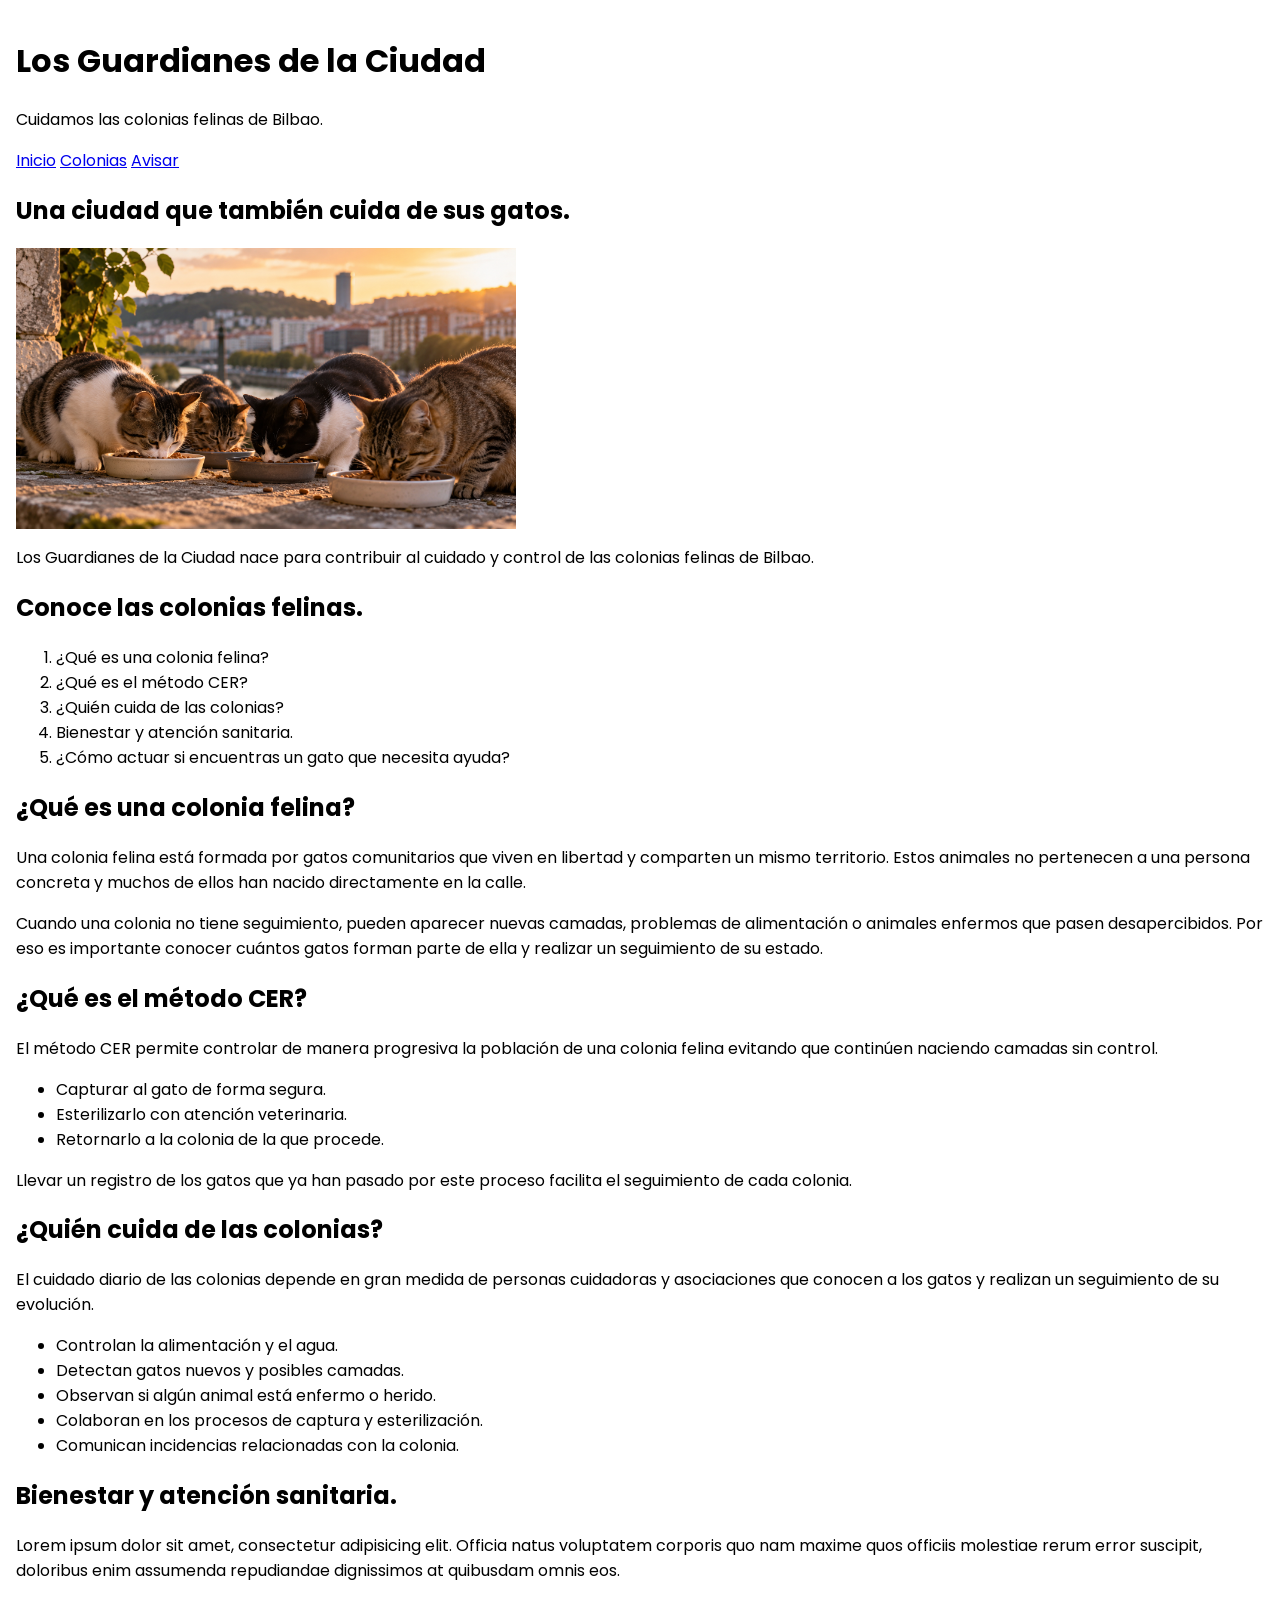
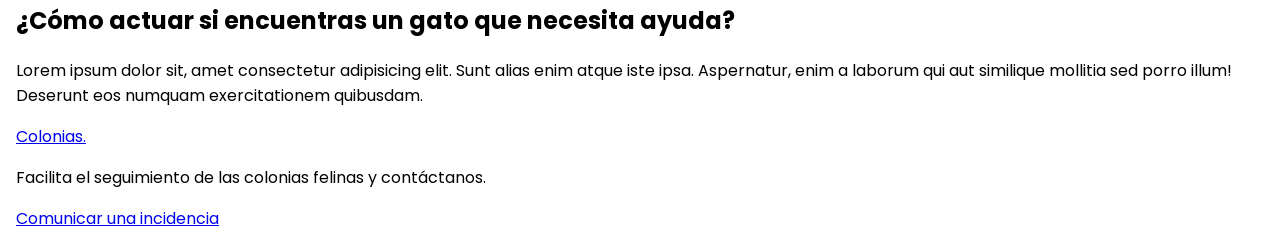
<file: index.html>
<!DOCTYPE html>
<html lang="es">

<head>
    <meta charset="UTF-8">
    <meta name="viewport" content="width=device-width, initial-scale=1.0">
    <title>LGC</title>
    <link rel="preconnect" href="https://fonts.googleapis.com">
    <link rel="preconnect" href="https://fonts.gstatic.com" crossorigin>
    <link
        href="https://fonts.googleapis.com/css2?family=Poppins:ital,wght@0,100;0,200;0,300;0,400;0,500;0,600;0,700;0,800;0,900;1,100;1,200;1,300;1,400;1,500;1,600;1,700;1,800;1,900&display=swap"
        rel="stylesheet">
    <link rel="stylesheet" href="styles.css">
</head>


<body>
    <!-- Encabezado principal y navegación común a las tres páginas -->
    <header>
        <h1>Los Guardianes de la Ciudad</h1>
        <p>Cuidamos las colonias felinas de Bilbao.</p>
        <nav>
            <a href="index.html">Inicio</a>
            <a href="colonias.html">Colonias</a>
            <a href="avisar.html">Avisar</a>
        </nav>
    </header>

    <main>
        <h2>Una ciudad que también cuida de sus gatos.</h2>

        <!-- La imagen está dentro de main para poder hacerla responsive desde CSS con el selector main img -->

        <img src="img/gatos_comiendo.png" alt="Gatos comiendo en una colonia de Bilbao">

        <p>Los Guardianes de la Ciudad nace para contribuir al cuidado y control de las colonias felinas de Bilbao.</p>

        <section>
            <!-- Índice de contenidos. Más adelante enlazará con cada sección de esta misma página -->
            <h2>
                Conoce las colonias felinas.
            </h2>

            <ol>
                <li>
                    ¿Qué es una colonia felina?
                </li>

                <li>
                    ¿Qué es el método CER?
                </li>

                <li>
                    ¿Quién cuida de las colonias?
                </li>

                <li>
                    Bienestar y atención sanitaria.
                </li>

                <li>
                    ¿Cómo actuar si encuentras un gato que necesita ayuda?
                </li>

            </ol>

        </section>

        <section>
            <!-- Información básica para explicar qué es una colonia antes de mostrar su seguimiento -->
            <h2>
                ¿Qué es una colonia felina?
            </h2>
            <p>
                Una colonia felina está formada por gatos comunitarios que viven en libertad y comparten un mismo
                territorio. Estos animales no pertenecen a una persona concreta y muchos de ellos han nacido
                directamente en la calle.
            </p>
            <p>
                Cuando una colonia no tiene seguimiento, pueden aparecer nuevas camadas, problemas de alimentación o
                animales enfermos que pasen
                desapercibidos. Por eso es importante conocer cuántos gatos forman parte de ella y realizar un
                seguimiento de su estado.
            </p>
        </section>

        <section>
            <!-- Explicación del método CER utilizado para controlar la población de las colonias -->
            <h2>
                ¿Qué es el método CER?
            </h2>
            <p>
                El método CER permite controlar de manera progresiva la población
                de una colonia felina evitando que continúen naciendo camadas sin
                control.
            </p>
            <ul>
                <li>Capturar al gato de forma segura.</li>
                <li>Esterilizarlo con atención veterinaria.</li>
                <li>Retornarlo a la colonia de la que procede.</li>
            </ul>
            <p>
                Llevar un registro de los gatos que ya han pasado por este proceso
                facilita el seguimiento de cada colonia.
            </p>
        </section>

        <section>
            <!-- Información sobre las personas y asociaciones que realizan el seguimiento de las colonias -->
            <h2>
                ¿Quién cuida de las colonias?
            </h2>
            <p>
                El cuidado diario de las colonias depende en gran medida de
                personas cuidadoras y asociaciones que conocen a los gatos y
                realizan un seguimiento de su evolución.
            </p>
            <ul>
                <li>
                    Controlan la alimentación y el agua.
                </li>
                <li>
                    Detectan gatos nuevos y posibles camadas.
                </li>
                <li>
                    Observan si algún animal está enfermo o herido.
                </li>
                <li>
                    Colaboran en los procesos de captura y esterilización.
                </li>
                <li>
                    Comunican incidencias relacionadas con la colonia.
                </li>
            </ul>
        </section>

        <section>
            <!-- Apartado dedicado al bienestar y la atención sanitaria -->
            <h2>
                Bienestar y atención sanitaria.
            </h2>
            <p>
                Lorem ipsum dolor sit amet, consectetur adipisicing elit. Officia natus voluptatem corporis quo nam
                maxime quos officiis molestiae rerum error suscipit, doloribus enim assumenda repudiandae dignissimos at
                quibusdam omnis eos.
            </p>

        </section>

        <section>
            <!-- Orientación para actuar ante un gato que necesita ayuda -->
            <h2>
                ¿Cómo actuar si encuentras un gato que necesita ayuda?
            </h2>
            <p>
                Lorem ipsum dolor sit, amet consectetur adipisicing elit. Sunt alias enim atque iste ipsa. Aspernatur,
                enim a laborum qui aut similique mollitia sed porro illum! Deserunt eos numquam exercitationem
                quibusdam.
            </p>
        </section>

        <a href="colonias.html">Colonias.</a>

    </main>

    <!-- Pie de página común con acceso rápido para comunicar incidencias -->
    <footer>
        <p>Facilita el seguimiento de las colonias felinas y contáctanos.</p>
        <a href="avisar.html">Comunicar una incidencia</a>

    </footer>

</body>


</html>
</file>
<file: styles.css>
/* HOJA DE ESTILO */

/* Base Mobile First */

body {
    margin: 0;
    padding: 16px;
    font-family: "Poppins", sans-serif;
}

/* Navegación */


/* Imágenes */

/* Cualquier imagen dentro de main adaptable al ancho de la pantalla */

main img {
    display: block;
    width: 100%;
    max-width: 500px;
    height: auto;
    margin: 0;
}


/* Formulario */


/* Adaptación a pantallas grandes */
</file>
